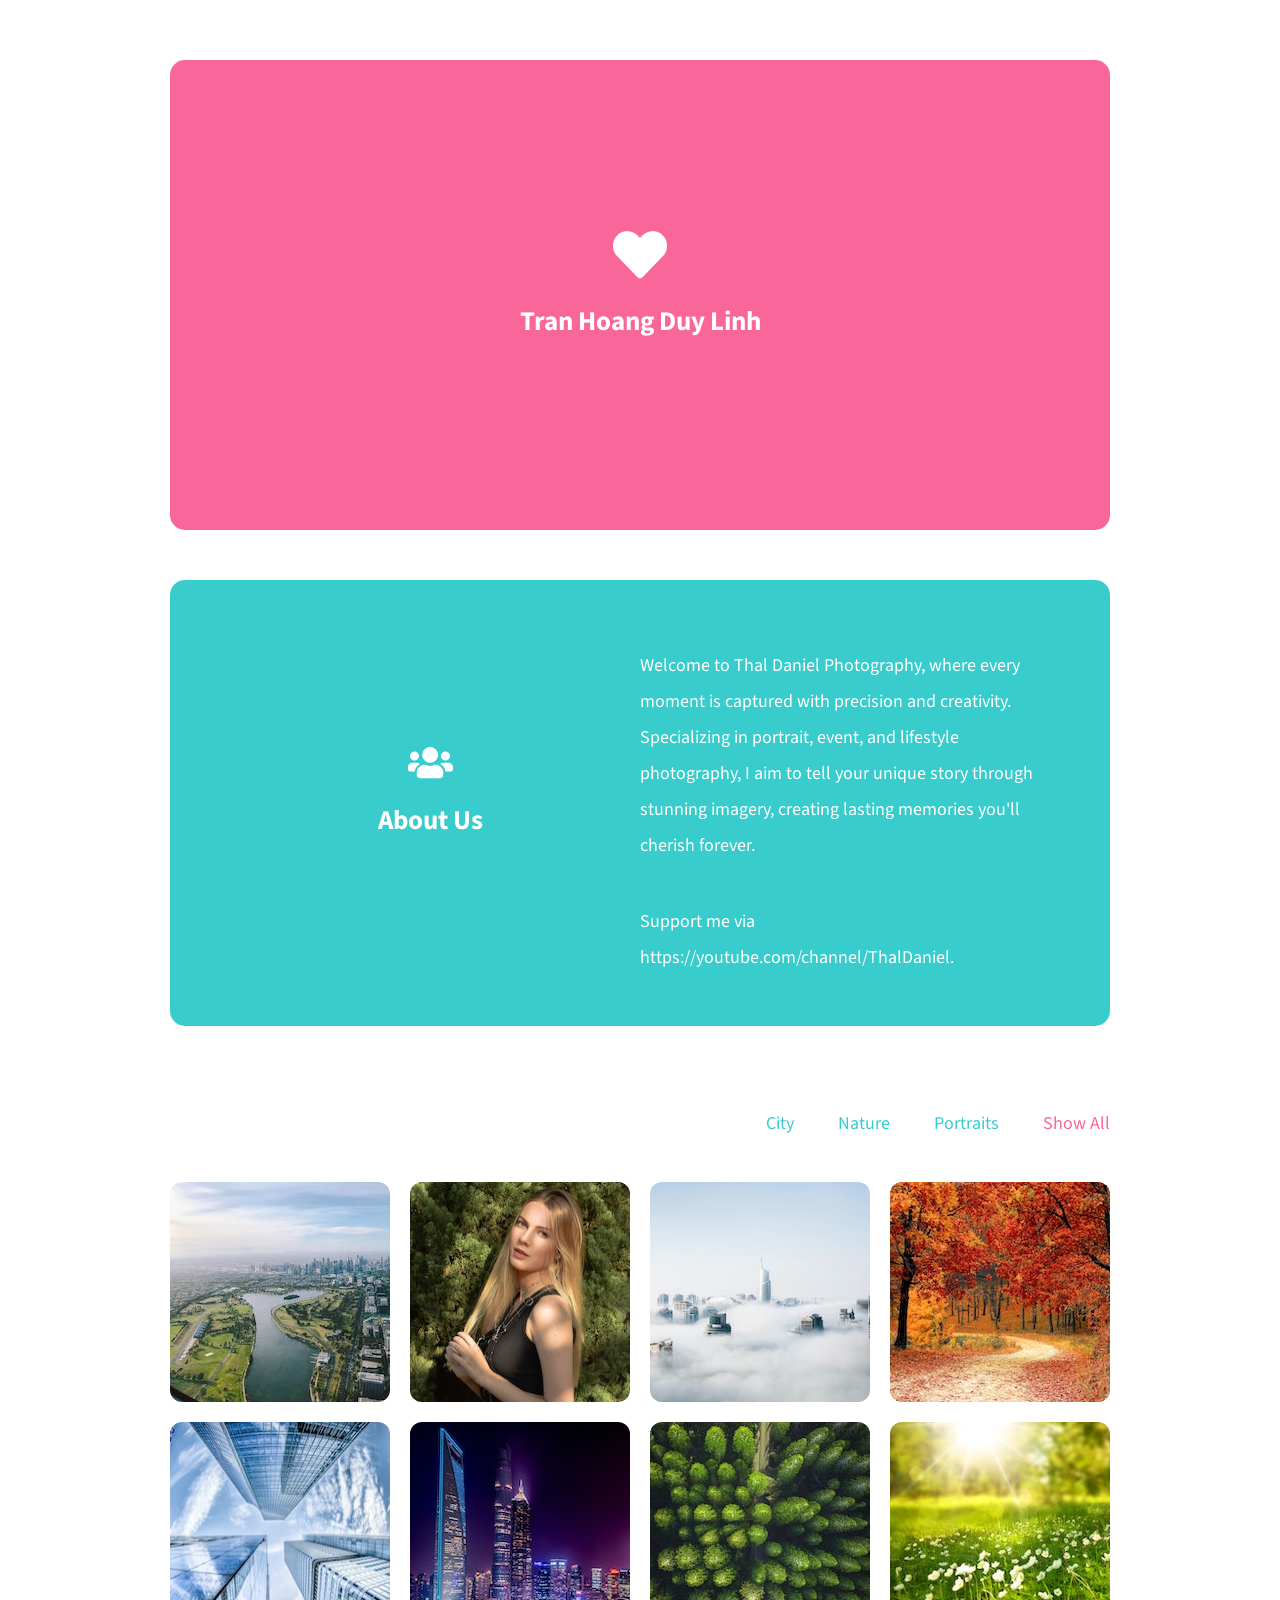
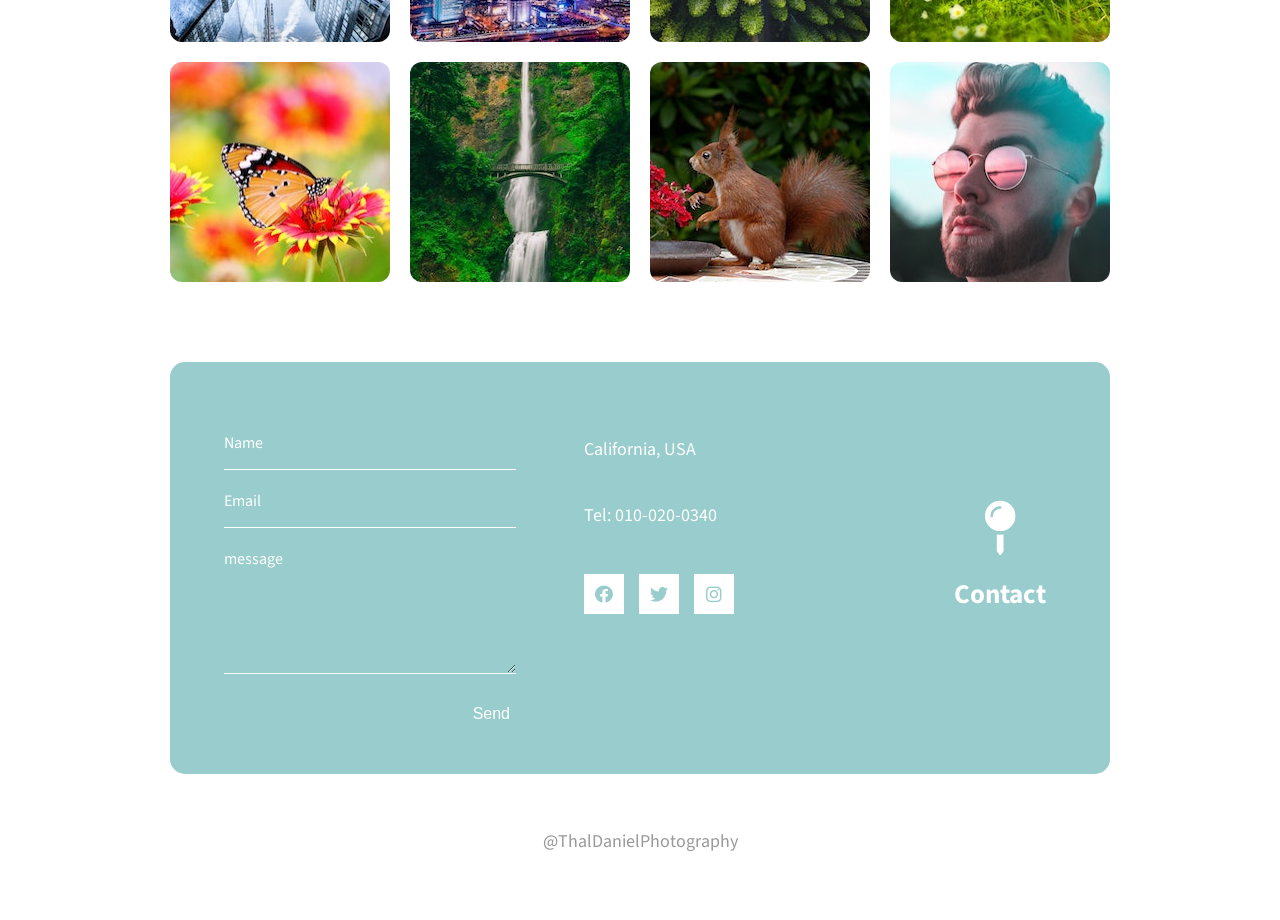
<file: index.html>
<!DOCTYPE html>
<html lang="en">
<head>
	<meta charset="UTF-8">
	<meta name="viewport" content="width=device-width, initial-scale=1.0">
	<title>Nano Folio - Simple HTML Template</title>
	<link rel="stylesheet" href="fontawesome/css/all.min.css"> <!-- https://fontawesome.com/ -->
	<link href="https://fonts.googleapis.com/css2?family=Source+Sans+Pro&display=swap" rel="stylesheet"> <!-- https://fonts.google.com/ -->
	<link href="css/magnific-popup.min.css" rel="stylesheet">
    <link href="css/tooplate-style.css" rel="stylesheet">
<!--

Tooplate 2122 Nano Folio

https://www.tooplate.com/view/2122-nano-folio

-->
</head>
<body>
	<div class="tm-container-fluid">
		<section class="tm-site-header tm-flex-center tm-mb-50 tm-bgcolor-1 tm-border-rounded">
			<i class="fas fa-heart fa-3x"></i>
			<h1>Tran Hoang Duy Linh</h1>
		</section>

		<section class="tm-about tm-mb-80 tm-p-50 tm-bgcolor-2 tm-border-rounded">
			<div class="tm-about-header tm-flex-center">
				<i class="fas fa-users fa-2x"></i>
				<h2>About Us</h2>
			</div>
			<div class="tm-about-text">
				<p class="tm-mb-40">Welcome to Thal Daniel Photography, where every moment is captured with precision and creativity. 
					Specializing in portrait, event, and lifestyle photography, I aim to tell your unique story through stunning imagery, 
					creating lasting memories you'll cherish forever.</p>
				<p class="tm-mb-0">Support me via https://youtube.com/channel/ThalDaniel.</p>
			</div>
		</section>

		<div class="tm-gallery-section tm-mb-80">
			<ul class="filters-button-group tm-mb-40">
				<li><a href="#" data-filter=".city">City</a></li>
				<li><a href="#" data-filter=".nature">Nature</a></li>
				<li><a href="#" data-filter=".portraits">Portraits</a></li>
				<li><a href="#" class="active" data-filter="*">Show All</a></li>
			</ul>
			<div class="tm-gallery">				
				<div class="tm-gallery-item city portraits">
		            <a href="img/img-01.jpg">
		            	<img src="img/tn-img-01.jpg" alt="City Scape" class="img-fluid" />
		            </a>
		        </div>
				<div class="tm-gallery-item portraits">
		            <a href="img/img-02.jpg">
		            	<img src="img/tn-img-02.jpg" alt="Beautiful Lady" class="img-fluid" />
		            </a>
		        </div>
				<div class="tm-gallery-item city">
		            <a href="img/img-03.jpg">
		            	<img src="img/tn-img-03.jpg" alt="City over cloud" class="img-fluid" />
		            </a>
		        </div>
		        <div class="tm-gallery-item nature">
		            <a href="img/img-04.jpg">
		            	<img src="img/tn-img-04.jpg" alt="Autumn Forest" class="img-fluid" />
		            </a>
		        </div>
				<div class="tm-gallery-item city">
		            <a href="img/img-05.jpg">
		            	<img src="img/tn-img-05.jpg" alt="Skyscrapers Reflected" class="img-fluid" />
		            </a>
		        </div>
				<div class="tm-gallery-item city">
		            <a href="img/img-06.jpg">
		            	<img src="img/tn-img-06.jpg" alt="City Night" class="img-fluid" />
		            </a>
		        </div>
		        <div class="tm-gallery-item nature portraits">
		            <a href="img/img-07.jpg">
		            	<img src="img/tn-img-07.jpg" alt="Gallery item" class="img-fluid" />
		            </a>
		        </div>
				<div class="tm-gallery-item nature">
		            <a href="img/img-08.jpg">
		            	<img src="img/tn-img-08.jpg" alt="Gallery item" class="img-fluid" />
		            </a>
		        </div>
				<div class="tm-gallery-item nature">
		            <a href="img/img-09.jpg">
		            	<img src="img/tn-img-09.jpg" alt="Gallery item" class="img-fluid" />
		            </a>
		        </div>
		        <div class="tm-gallery-item nature portraits">
		            <a href="img/img-10.jpg">
		            	<img src="img/tn-img-10.jpg" alt="Gallery item" class="img-fluid" />
		            </a>
		        </div>
				<div class="tm-gallery-item nature">
		            <a href="img/img-11.jpg">
		            	<img src="img/tn-img-11.jpg" alt="Gallery item" class="img-fluid" />
		            </a>
		        </div>
				<div class="tm-gallery-item portraits">
		            <a href="img/img-12.jpg">
		            	<img src="img/tn-img-12.jpg" alt="Gallery item" class="img-fluid" />
		            </a>
		        </div>
			</div>			
		</div>

		<section class="tm-contact tm-mb-50 tm-bgcolor-3 tm-border-rounded">
			<div class="tm-contact-header tm-flex-center">
				<i class="fas fa-map-pin fa-3x"></i>
				<h2>Contact</h2>
			</div>
			<div class="tm-contact-info">
				<address class="tm-mb-30">
					California, USA
				</address>
				<div class="tm-text-white tm-mb-40">Tel: <a href="tel:0100200340" class="tm-link-white">010-020-0340</a></div>
				<div class="tm-flex">
					<a href="https://facebook.com" class="tm-social-link"><i class="fab fa-facebook"></i></a>
					<a href="https://twitter.com" class="tm-social-link"><i class="fab fa-twitter"></i></a>
					<a href="https://instagram.com" class="tm-social-link"><i class="fab fa-instagram"></i></a>
				</div>
			</div>
			<div class="tm-contact-form-container">
				<form id="contact-form" action="" method="POST" class="tm-contact-form">
		          	<input type="text" name="name" placeholder="Name" required="" />
		          	<input type="email" name="email" placeholder="Email" required="" />
		          	<textarea rows="5" name="Eessage" class="tm-mb-30" placeholder="message" required=""></textarea>		          	
		          	<button type="submit" class="tm-right tm-btn-submit">Send</button>          	
		        </form>    
			</div>
		</section>

		<footer class="tm-footer">
			@ThalDanielPhotography</a>
		</footer>
	</div>

	<script src="js/jquery.min.js"></script>
	<script src="js/imagesloaded.pkgd.min.js"></script>
	<script src="js/isotope.pkgd.min.js"></script>
	<script src="js/jquery.magnific-popup.min.js"></script>
	<script>
		$(function(){
		  	// Init the image gallery
		  	var $gallery = $(".tm-gallery").isotope({
		    	itemSelector: ".tm-gallery-item",
		    	layoutMode: "fitRows"
		  	});
		  
		  	// Layout Isotope after each image loads
		  	$gallery.imagesLoaded().progress(function() {
		    	$gallery.isotope("layout");
		  	});

		  	$(".filters-button-group").on("click", "a", function(e) {
		  		e.preventDefault();
			    var filterValue = $(this).attr("data-filter");
			    $gallery.isotope({ filter: filterValue });
			    $('.filters-button-group a').removeClass('active');
			    $(this).addClass('active');
			});

		  	// Magnific Pop up
		  	$('.tm-gallery').magnificPopup({
		  		delegate: 'a',
			  	type: 'image',
				  gallery: { enabled: true }
			});
		});
	</script>
</body>
</html>
</file>
<file: css/tooplate-style.css>
/*

Tooplate 2122 Nano Folio

https://www.tooplate.com/view/2122-nano-folio

*/

html { overflow-x: hidden; }

body {
    margin: 0;
    padding: 0;
    font-family: 'Source Sans Pro', sans-serif;
    font-size: 18px;
    line-height: 2em;
    overflow-x: hidden;
}

a {
    text-decoration: none;
    transition: all 0.3s ease;
    color: #38CCCC;
}

a:hover { color: #30ADAD; }

.tm-about-text a { color: #9F6; }

h1, h2, p, i, address, .tm-text-white { color: white; }

.tm-link-gray { color: #999999; }
.tm-link-white { color: white; }

.tm-footer { 
    color: #999999; 
    text-align: center;
}

.tm-container-fluid {
    width: 100%;
    max-width: 970px;
    box-sizing: border-box;
    margin: 0 auto;
    padding: 60px 15px;
}

.tm-site-header { height: 470px; }

.tm-flex-center {
    display: flex;
    flex-direction: column;
    align-items: center;
    justify-content: center;
}

.tm-about,
.tm-contact {
    display: flex;
     padding: 50px 20px; 
}

.tm-contact { flex-direction: row-reverse; }
.tm-about > div { flex: 1 1; }

.tm-contact-form-container,
.tm-contact-info {
    width: 40%;
}

.tm-contact-info { padding-top: 20px; }

.tm-contact-header {
     width: 20%; 
    padding-left: 50px;
    padding-right: 50px;
}

.tm-contact > div {
    padding-left: 34px;
    padding-right: 34px;
    box-sizing: border-box;
}

input,
textarea,
button {
    display: block;
}

input,
textarea {
    font-family: 'Source Sans Pro', sans-serif;
    font-size: 1rem;
    background: transparent;
    border: 0;
    border-bottom: 1px solid white;
    color: white;
    padding: 15px 0;
    margin-top: 5px;
    margin-bottom: 5px;
    width: 100%;
}

::-webkit-input-placeholder { color: white; } /* Edge */
:-ms-input-placeholder { color: white; } /* Internet Explorer 10-11 */
::placeholder { color: white; }
.tm-right { margin-right: 0; margin-left: auto; }

.tm-btn-submit {
    background: none;
    color: white;
    font-size: 1rem;
    border: 0;
    cursor: pointer;
    transition: all 0.3s ease;
}

.tm-btn-submit:hover { color: #000000; }

.tm-social-link {
    width: 40px;
    height: 40px;
    margin-right: 15px;
    background-color: white;
    display: flex;
    align-items: center;
    justify-content: center;
}

.tm-social-link i {
    color: #99CCCC;
    transition: all 0.3s ease;
}

.tm-social-link:hover i.fa-facebook { color: #3b5998; }
.tm-social-link:hover i.fa-twitter { color: #00acee; }
.tm-social-link:hover i.fa-instagram { color: #3f729b; }
.tm-flex { display: flex; }
address { font-style: normal; }

.filters-button-group {
    text-align: right;
    padding: 0;
    margin: 0; 
}

.filters-button-group li {
    display: inline-block;
    list-style: none;
    margin-left: 40px;
}

.filters-button-group li a.active { color: #F96699; }
.tm-gallery { margin: -10px; }

.tm-gallery-item {
    border-radius: 12px;
    margin: 10px;
    overflow: hidden;
}

.tm-gallery-item a {
    display: block;
    line-height: 0;
}

.tm-gallery-item img {
    width: 220px;
    height: 220px;    
}

@media (max-width: 940px) {
    .filters-button-group { text-align: left; }
}

@media (max-width: 680px) {
    .tm-contact { flex-direction: column; }
    
    .tm-contact-form-container,
    .tm-contact-info,
    .tm-contact-header {
        width: 100%;
    }

    .tm-contact-form-container { margin-bottom: 20px; }
    .tm-contact-info { margin-bottom: 30px; }
}

@media (max-width: 545px) {
    .tm-about { flex-direction: column; }
}

@media (max-width: 489px) {
    .tm-gallery-item {
        width: 48%;
        margin: 1%;
        height: auto;
    }
    
    .tm-gallery-item img {
        width: 100%;
        height: auto;
    }
}

.tm-p-50 { padding: 50px; }
.tm-mb-0 { margin-bottom: 0; }
.tm-mb-30 { margin-bottom: 30px }
.tm-mb-40 { margin-bottom: 40px; }
.tm-mb-50 { margin-bottom: 50px; }
.tm-mb-80 { margin-bottom: 80px; }
.tm-bgcolor-1 { background-color: #F96699; }
.tm-bgcolor-2 { background-color: #38CCCC; }
.tm-bgcolor-3 { background-color: #99CCCC; }
.tm-border-rounded { border-radius: 15px; }
</file>
